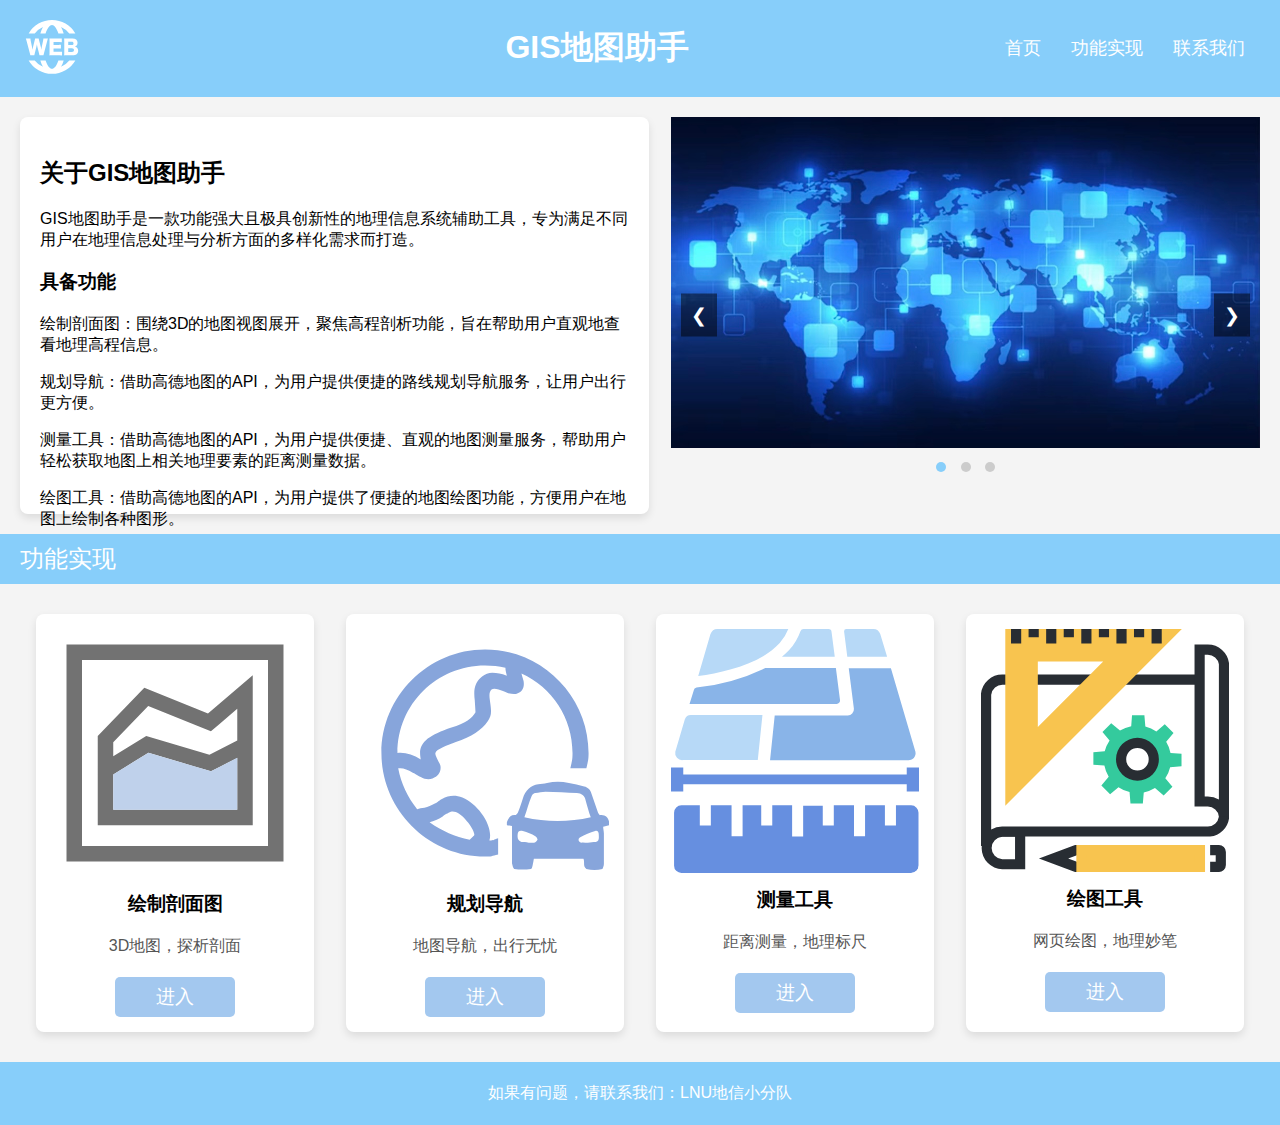
<file: index.html>
<!DOCTYPE html>
<html lang="zh">

<head>
    <meta charset="UTF-8">
    <meta name="viewport"="width=device-width, initial-scale=1.0">
    <title>GIS地图助手</title>
    <style>
        body {
            font-family: Arial, sans-serif;
            background-color: #f4f4f4;
            margin: 0;
            padding: 0;
        }

        header {
            background-color: #87CEFA;
            color: white;
            padding: 5px 0;
            display: flex;
            align-items: center;
            justify-content: space-between;
            position: relative;
        }

      .header-icon {
            width: 4em;
            height: auto;
            margin-left: 20px;
            vertical-align: middle;
        }

      .header-title {
            margin-left: 120px;
        }

      .navbar {
            display: flex;
            list-style-type: none;
            margin: 0;
            padding: 0;
            margin-right: 20px;
        }

      .navbar li {
            margin: 0 15px;
        }

      .navbar a {
            color: white;
            text-decoration: none;
            font-size: 1.1em;
        }

      .navbar a:hover {
            text-decoration: underline;
        }

      .intro-carousel-wrapper {
            display: flex;
            justify-content: space-between;
            margin: 20px;
            flex-direction: row;
        }

      .intro-container {
            background-color: #fff;
            border-radius: 8px;
            box-shadow: 0 4px 8px rgba(0, 0, 0, 0.1);
            padding: 20px;
            width: 47.5%;
            height: 357px;
        }

      .carousel-container {
            width: 47.5%;
            overflow: hidden;
            position: relative;
        }

      .carousel-slide {
            display: none;
            width: 100%;
        }

      .carousel-slide.active {
            display: block;
        }

      .carousel-button {
            position: absolute;
            top: 50%;
            transform: translateY(-50%);
            background-color: rgba(0, 0, 0, 0.5);
            color: white;
            border: none;
            padding: 10px;
            cursor: pointer;
            font-size: 1.2em;
        }

      .carousel-button.prev {
            left: 10px;
        }

      .carousel-button.next {
            right: 10px;
        }

      .carousel-dots {
            text-align: center;
            margin-top: 10px;
        }

      .carousel-dots span {
            display: inline-block;
            width: 10px;
            height: 10px;
            border-radius: 50%;
            background-color: #ccc;
            margin: 0 5px;
            cursor: pointer;
        }

      .carousel-dots span.active {
            background-color: #87CEFA;
        }

      .separator {
            display: flex;
            align-items: center;
            width: 100%;
            margin-bottom: 15px;
            position: relative;
        }

      .separator-line {
            width: 100%;
            height: 50px;
            background-color: #87CEFA
        }

      .separator-text {
            color: white;
            font-size: 1.5em;
            margin-left: 20px;
            position: absolute;
            left: 0;
            top: 50%;
            transform: translateY(-50%);
            z-index: 1;
        }

      .product-container {
            display: flex;
            flex-wrap: wrap;
            justify-content: space-around;
            margin: 20px;
        }

      .product-card button.enter-button {
            width: 120px;
            height: 40px;
            background-color: #a3c8ef;
            color: white;
            border: none;
            border-radius: 5px;
            cursor: pointer;
            font-size: 1.2em;
            margin-top: 10px;
        }

      .product-card {
            background-color: white;
            border-radius: 8px;
            box-shadow: 0 4px 8px rgba(0, 0, 0, 0.1);
            width: 20%;
            margin: 10px;
            text-align: center;
            padding: 15px;
        }

      .product-card img {
            width: 100%;
            height: auto;
            border-radius: 8px;
        }

      .product-card h3 {
            font-size: 1.2em;
            margin-top: 10px;
        }

      .product-card p {
            color: #555;
            margin: 10px 0;
        }

      .product-card:hover {
            box-shadow: 0 8px 16px rgba(0, 0, 0, 0.2);
            transform: translateY(-5px);
            transition: all 0.3s ease;
        }

      .product-card.enter-button:hover {
            background-color: #4b94cb;
            transition: background-color 0.3s ease;
        }

        footer {
            text-align: center;
            padding: 5px;
            background-color: #87CEFA;
            color: white;
        }

    </style>
</head>

<body>

    <header>
        <img src="前端监控灰色.svg" alt="地图图标" class="header-icon" />
        <h1 class="header-title">GIS地图助手</h1>
        <ul class="navbar">
            <li><a href="#">首页</a></li>
            <li><a href="#" onclick="scrollToFunction()">功能实现</a></li>
            <li><a href="#" onclick="scrollToContact()">联系我们</a></li>
        </ul>
    </header>

    <div class="intro-carousel-wrapper">
        <div class="intro-container">
            <h2>关于GIS地图助手</h2>
            <p>GIS地图助手是一款功能强大且极具创新性的地理信息系统辅助工具，专为满足不同用户在地理信息处理与分析方面的多样化需求而打造。</p>
            <h3>具备功能</h3>
            <p>绘制剖面图：围绕3D的地图视图展开，聚焦高程剖析功能，旨在帮助用户直观地查看地理高程信息。</p>
            <p>规划导航：借助高德地图的API，为用户提供便捷的路线规划导航服务，让用户出行更方便。</p>
            <p>测量工具：借助高德地图的API，为用户提供便捷、直观的地图测量服务，帮助用户轻松获取地图上相关地理要素的距离测量数据。</p>
            <p>绘图工具：借助高德地图的API，为用户提供了便捷的地图绘图功能，方便用户在地图上绘制各种图形。</p>
        </div>

        <div class="carousel-container" id="carouselContainer">
            <img class="carousel-slide active" src="images/1.jpg" alt="示例图片1">
            <img class="carousel-slide" src="images/2.jpg" alt="示例图片2">
            <img class="carousel-slide" src="images/3.jpg" alt="示例图片3">
            <button class="carousel-button prev">&#10094;</button>
            <button class="carousel-button next">&#10095;</button>
            <div class="carousel-dots">
                <span class="active"></span>
                <span></span>
                <span></span>
            </div>
        </div>
    </div>

    <div class="separator">
        <span class="separator-text">功能实现</span>
        <div class="separator-line"></div>
    </div>

    <div class="product-container">
        <div class="product-card">
            <img src="images/剖面图2.svg" alt="绘制剖面图">
            <h3>绘制剖面图</h3>
            <p>3D地图，探析剖面</p>
            <button onclick="window.location.href='绘制剖面图.html'" class="enter-button">进入</button>
        </div>

        <div class="product-card">
            <img src="images/车辆导航.svg" alt="产品1">
            <h3>规划导航</h3>
            <p>地图导航，出行无忧</p>
            <button onclick="window.location.href='规划导航.html'" class="enter-button">进入</button>
        </div>

        <div class="product-card">
            <img src="images/距离测量.svg" alt="产品2">
            <h3>测量工具</h3>
            <p>距离测量，地理标尺</p>
            <button onclick="window.location.href='测量工具.html'" class="enter-button">进入</button>
        </div>

        <div class="product-card">
            <img src="images/测量工具.svg" alt="产品3">
            <h3>绘图工具</h3>
            <p>网页绘图，地理妙笔</p>
            <button onclick="window.location.href='绘画工具.html'" class="enter-button">进入</button>
        </div>
    </div>

    <footer>
        <p>如果有问题，请联系我们：LNU地信小分队</p>
    </footer>

    <script>
        const carouselSlides = document.querySelectorAll('.carousel-slide');
        const carouselDots = document.querySelectorAll('.carousel-dots span');
        const prevButton = document.querySelector('.carousel-button.prev');
        const nextButton = document.querySelector('.carousel-button.next');
        const carouselContainer = document.getElementById('carouselContainer');

        let currentIndex = 0;
        let autoPlayInterval;

        function showSlide(index) {
            carouselSlides.forEach((slide, i) => {
                slide.classList.toggle('active', i === index);
            });
            carouselDots.forEach((dot, i) => {
                dot.classList.toggle('active', i === index);
            });
        }

        function nextSlide() {
            currentIndex = (currentIndex + 1) % carouselSlides.length;
            showSlide(currentIndex);
        }

        function prevSlide() {
            currentIndex = (currentIndex - 1 + carouselSlides.length) % carouselSlides.length;
            showSlide(currentIndex);
        }

        prevButton.addEventListener('click', prevSlide);
        nextButton.addEventListener('click', nextSlide);

        carouselDots.forEach((dot, index) => {
            dot.addEventListener('click', () => {
                currentIndex = index;
                showSlide(currentIndex);
            });
        });

        function startAutoPlay() {
            autoPlayInterval = setInterval(nextSlide, 5000);
        }

        function stopAutoPlay() {
            clearInterval(autoPlayInterval);
        }

        // 初始化时开始自动播放
        startAutoPlay();

        // 当用户手动点击按钮或指示点时暂停自动播放，一段时间后恢复
        carouselContainer.addEventListener('mouseover', stopAutoPlay);
        carouselContainer.addEventListener('mouseout', () => setTimeout(startAutoPlay, 5000));

        function scrollToFunction() {
            const functionSeparator = document.querySelector('.separator');
            if (functionSeparator) {
                functionSeparator.scrollIntoView({ behavior: 'smooth' });
            }
        }

        function scrollToContact() {
            const contactFooter = document.querySelector('footer');
            if (contactFooter) {
                contactFooter.scrollIntoView({ behavior: 'smooth' });
            }
        }
    </script>

</body>

</html>
</file>
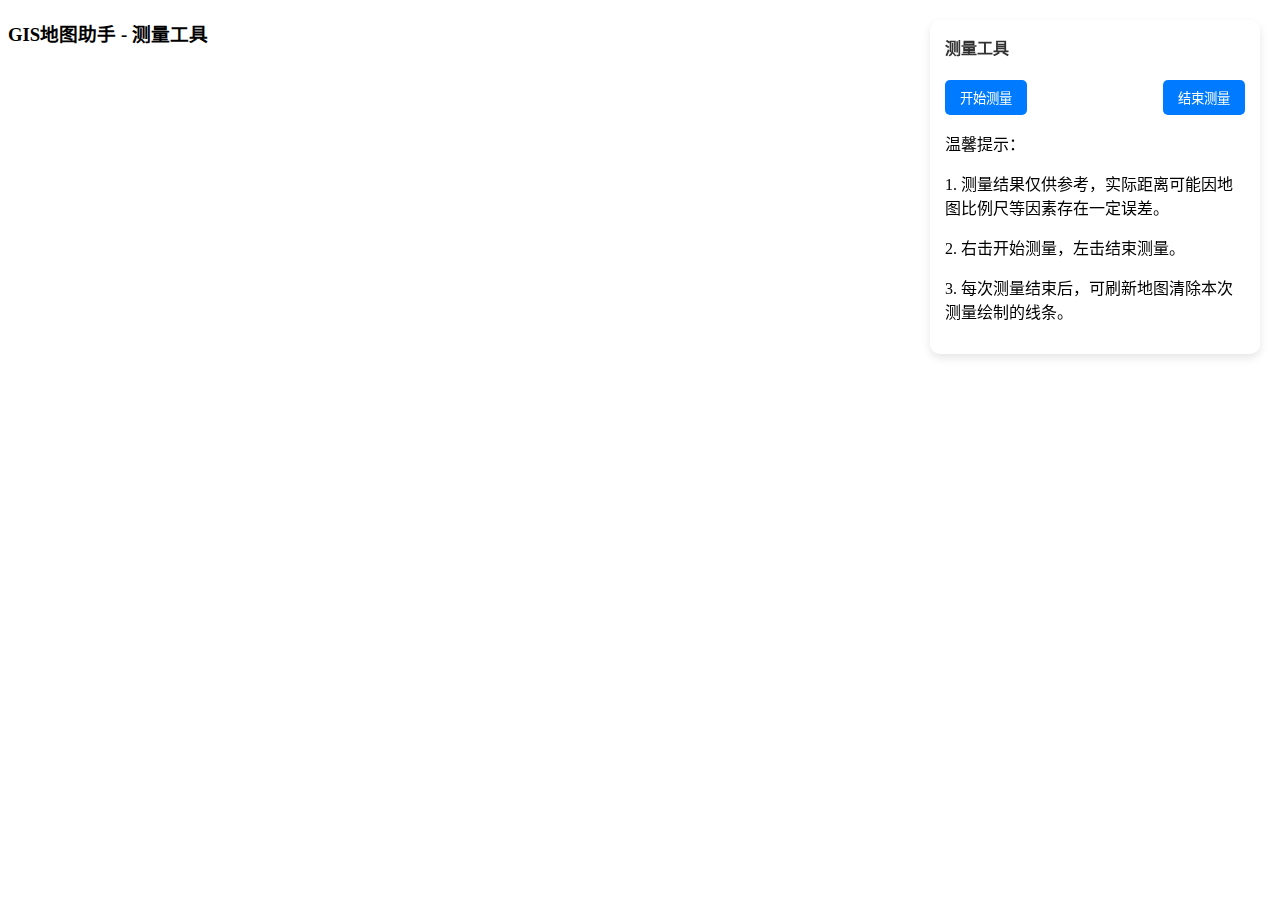
<file: 测量工具.html>
<!DOCTYPE html>
<html lang="zh-CN">

<head>
    <meta charset="UTF-8">
    <meta http-equiv="X-UA-Compatible" content="IE=edge">
    <meta name="viewport" content="width=device-width, initial-scale=1.0">
    <title>GIS地图助手 - 测量工具</title>
    <link rel="stylesheet" href="./css/celiang.css" />
    <!-- 引入自定义的样式文件，用于定义页面的整体样式 -->
    <!-- 设置高德地图 JS API 安全密钥 -->
    <script type="text/javascript">
        window._AMapSecurityConfig = {
            securityJsCode: '22df78af295a16c740e9bc459e3c7119'
        };
    </script>
    <!-- 引入高德地图 JS API 2.0 脚本以及各类插件 -->
    <script type="text/javascript" src="https://webapi.amap.com/maps?v=2.0&key=96a371a1a4fbbff0c0467680af0ababe&plugin=AMap.MouseTool,AMap.Driving,AMap.Transfer,AMap.Walking"></script>
    <script src="https://webapi.amap.com/loca?v=2.0.0&key=96a371a1a4fbbff0c0467680af0ababe"></script>
    <script src="http://webapi.amap.com/ui/1.1/main.js?v=1.1.1"></script>
</head>

<body>
    <!-- 地图容器，添加类名用于样式设置，使其占满整个页面 -->
    <div id="container" class="map-container"></div>
    <h3 id="title">GIS地图助手 - 测量工具</h3>
    <!-- 测量功能窗口，添加类名用于样式设置，使其呈现为卡片样式 -->
    <div id="measure_window" class="measure-card">
        <h4>测量工具</h4>
        <div class="button-group">
            <button id="measure_button_start">开始测量</button>
            <button id="measure_button_stop">结束测量</button>
        </div>
        <!-- 添加提醒文本内容的div -->
        <div class="reminder-text">
            <p>温馨提示：</p>
            <p>1. 测量结果仅供参考，实际距离可能因地图比例尺等因素存在一定误差。</p>
            <p>2. 右击开始测量，左击结束测量。</p>
            <p>3. 每次测量结束后，可刷新地图清除本次测量绘制的线条。</p>
        </div>
    </div>

    <script>
        // 创建地图实例
        const map = new AMap.Map('container', {
            zoom: 10,
            center: [116.397428, 39.90923], // 默认中心点: 北京天安门
        });
        // 测量工具
        let measureActive = false;
        let measureOverlay = null; // 用于存储测量工具创建的覆盖物
        document.getElementById('measure_button_start').onclick = function () {
            if (!measureActive) {
                measureActive = true;
                const mouseTool = new AMap.MouseTool(map);
                mouseTool.rule({
                    rulerOptions: {
                        renderOptions: {
                            strokeColor: '#FF33FF',
                            strokeWeight: 2
                        },
                        unit: 'metric'
                    }
                });
                alert('测量工具已开启');
            } else {
                alert('测量工具已在运行');
            }
        };
        document.getElementById('measure_button_stop').onclick = function () {
            if (measureActive) {
                const mouseTool = new AMap.MouseTool(map);
                mouseTool.close();
                if (measureOverlay) {
                    map.remove([measureOverlay]); // 清除地图上的测量覆盖物
                }
                measureActive = false;
                alert('测量工具已结束');
            } else {
                alert('测量工具未运行');
            }
        };

        // 监听测量结束事件，获取并存储测量结果
        map.on('draw', function (e) {
            measureOverlay = e.obj; // 存储测量工具创建的覆盖物
        });
    </script>

</body>

</html>
</file>
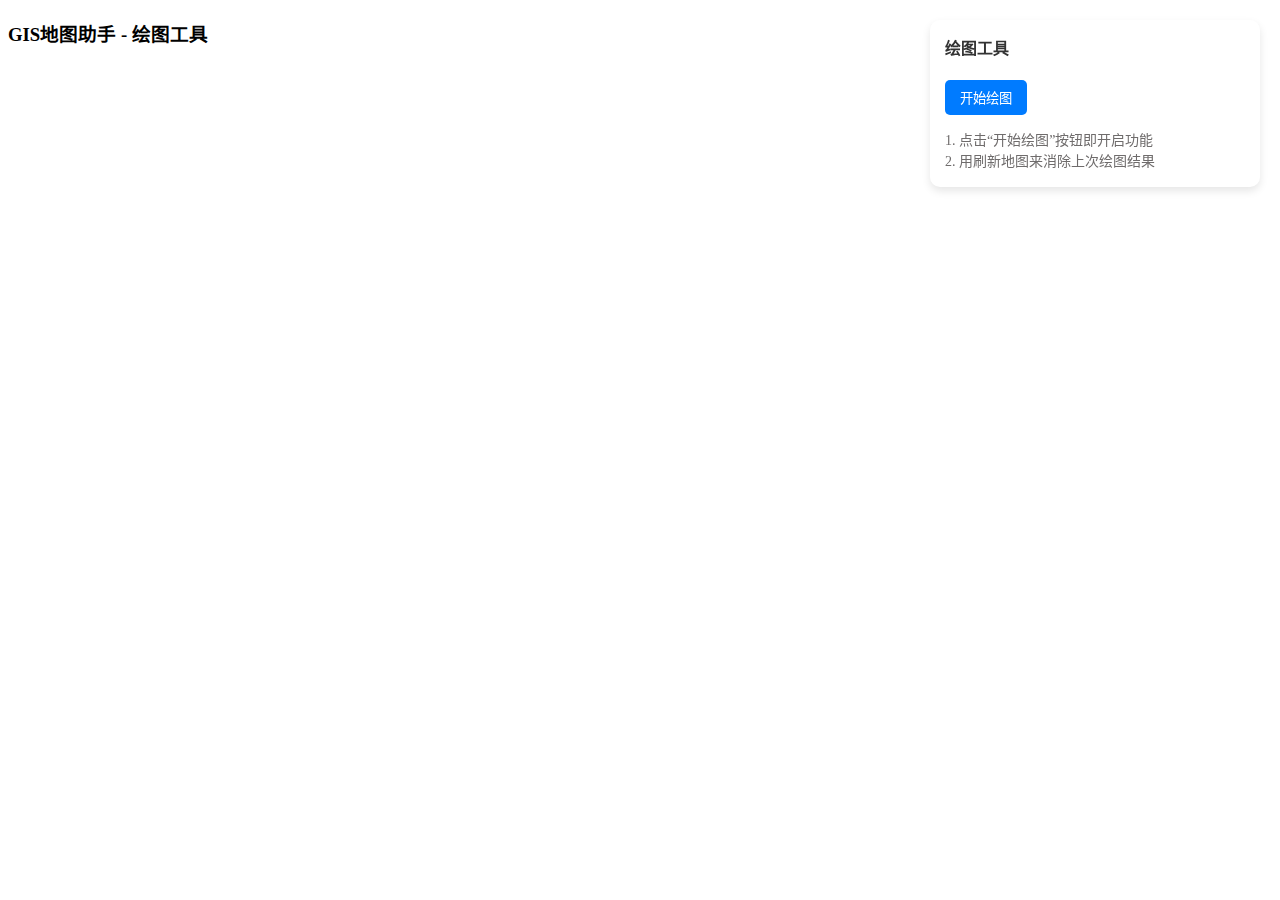
<file: 绘画工具.html>
<!DOCTYPE html>
<html lang="zh-CN">

<head>
    <meta charset="UTF-8">
    <meta http-equiv="X-UA-Compatible" content="IE=edge">
    <meta name="viewport" content="width=device-width, initial-scale=1.0">
    <title>GIS地图助手 - 绘图工具</title>
    <!-- 引入自定义的样式文件 -->
    <link rel="stylesheet" href="css/huitu.css">
    <!-- 设置高德地图 JS API 安全密钥 -->
    <script type="text/javascript">
        window._AMapSecurityConfig = {
            securityJsCode: '22df78af295a16c740e9bc459e3c7119'
        };
    </script>
    <!-- 引入高德地图 JS API 2.0 脚本以及各类插件 -->
    <script type="text/javascript" src="https://webapi.amap.com/maps?v=2.0&key=96a371a1a4fbbff0c0467680af0ababe&plugin=AMap.MouseTool,AMap.Driving,AMap.Transfer,AMap.Walking"></script>
    <script src="https://webapi.amap.com/loca?v=2.0.0&key=96a371a1a4fbbff0c0467680af0ababe"></script>
    <script src="http://webapi.amap.com/ui/1.1/main.js?v=1.1.1"></script>
</head>

<body>
    <!-- 地图容器，添加类名用于样式设置，使其占满整个页面 -->
    <div id="container" class="map-container"></div>
    <h3 id="title">GIS地图助手 - 绘图工具</h3>
    <!-- 绘图功能窗口，添加类名用于样式设置，使其呈现为卡片样式 -->
    <div id="draw_window" class="draw-card">
        <h4>绘图工具</h4>
        <div class="button-group">
            <button id="draw_button_start">开始绘图</button>
            <!-- 移除结束绘图按钮 -->
            <!-- <button id="draw_button_stop">结束绘图</button> -->
        </div>
        <!-- 添加提醒文本区域 -->
        <div class="reminder-text">
            <p>1. 点击“开始绘图”按钮即开启功能</p>
            <p>2. 用刷新地图来消除上次绘图结果</p>
        </div>
    </div>

    <script>
        // 创建地图实例
        const map = new AMap.Map('container', {
            zoom: 10,
            center: [116.397428, 39.90923], // 默认中心点: 北京天安门
        });

        // 绘图工具
        const mouseTool = new AMap.MouseTool(map);
        let drawActive = false;
        let drawnOverlay = null;

        document.getElementById('draw_button_start').onclick = function () {
            if (!drawActive) {
                drawActive = true;
                mouseTool.polygon();
                alert('绘图功能已开启');
            } else {
                alert('绘图功能已在运行');
            }
        };

        // 移除了结束绘图的按钮和相关功能
    </script>
</body>

</html>
</file>
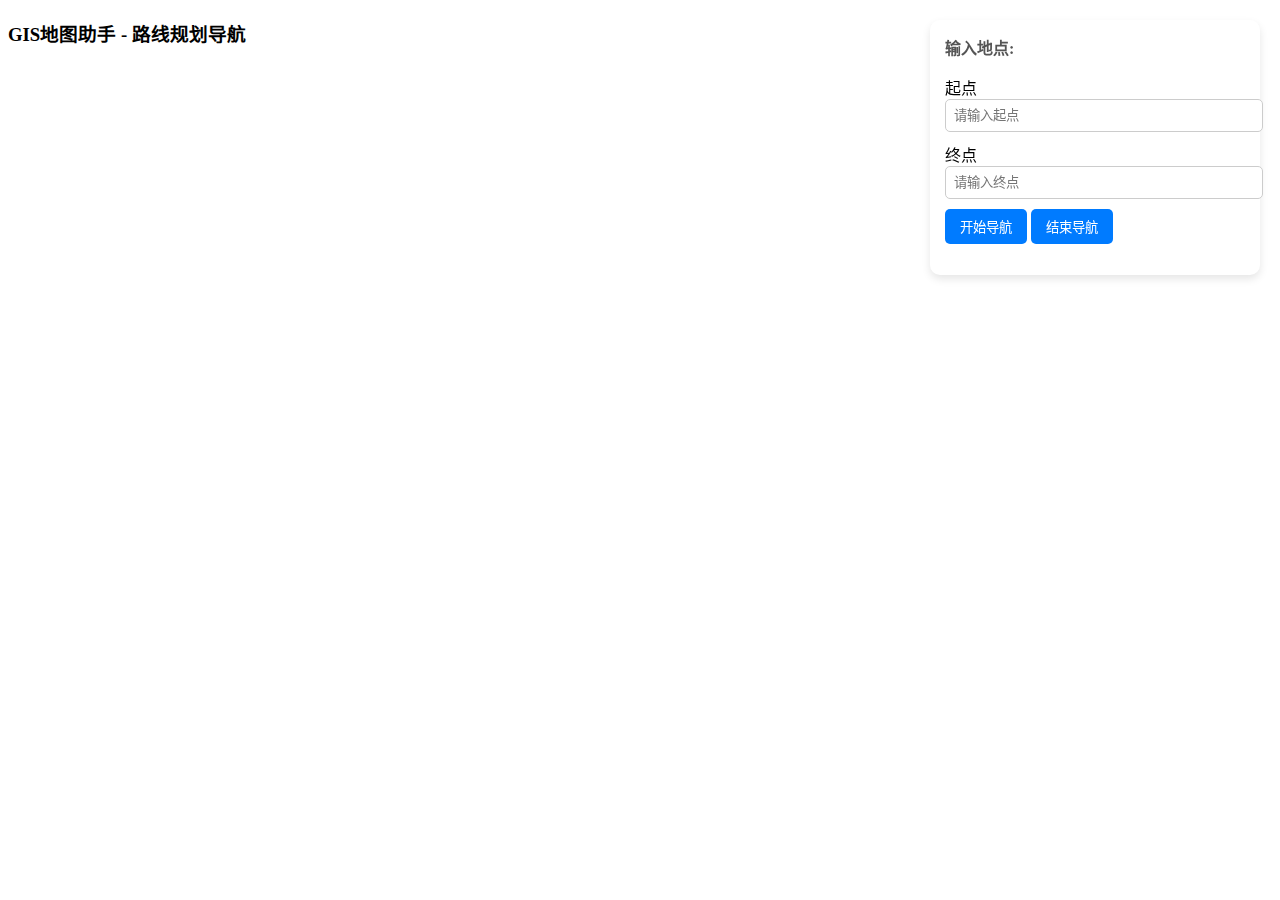
<file: 规划导航.html>
<!DOCTYPE html>
<html lang="zh-CN">

<head>
    <meta charset="UTF-8">
    <meta http-equiv="X-UA-Compatible" content="IE=edge">
    <meta name="viewport" content="width=device-width, initial-scale=1.0">
    <title>GIS地图助手 - 路线规划导航</title>
    <!-- 引入外部CSS文件来定义样式 -->
    <link rel="stylesheet" href="css/daohang.css">
    <!-- 设置高德地图 JS API 安全密钥 -->
    <script type="text/javascript">
        window._AMapSecurityConfig = {
            securityJsCode: '22df78af295a16c740e9bc459e3c7119'
        };
    </script>
    <!-- 引入高德地图 JS API 2.0 脚本以及各类插件 -->
    <script type="text/javascript" src="https://webapi.amap.com/maps?v=2.0&key=96a371a1a4fbbff0c0467680af0ababe&plugin=AMap.MouseTool,AMap.Driving,AMap.Transfer,AMap.Walking"></script>
    <script src="https://webapi.amap.com/loca?v=2.0.0&key=96a371a1a4fbbff0c0467680af0ababe"></script>
    <script src="http://webapi.amap.com/ui/1.1/main.js?v=1.1.1"></script>
</head>

<body>
    <!-- 地图容器，添加类名用于样式设置 -->
    <div id="container" class="map-container"></div>
    <h3 id="title">GIS地图助手 - 路线规划导航</h3>
    <!-- 导航功能窗口，添加类名用于样式设置 -->
    <div id="navigation_window" class="navigation-card">
        <div class="function-name">输入地点:</div>
        <ul class="input-list">
            <li>
                <div class="nav-text">起点</div>
                <input type="text" id="startName" placeholder="请输入起点">
            </li>
            <li>
                <div class="nav-text">终点</div>
                <input type="text" id="endName" placeholder="请输入终点">
            </li>
            <li>
                <button id="navigation_button_start">开始导航</button>
                <button id="navigation_button_stop">结束导航</button>
            </li>
        </ul>
    </div>

    <script>
        // 创建地图实例
        const map = new AMap.Map('container', {
            zoom: 10,
            center: [116.397428, 39.90923], // 默认中心点: 北京天安门
        });
        // 路线导航功能
        const driving = new AMap.Driving({
            map: map
        });
        let drivingResult;
        document.getElementById('navigation_button_start').onclick = function () {
            const startName = document.getElementById('startName').value;
            const endName = document.getElementById('endName').value;
            if (startName && endName) {
                AMap.plugin('AMap.Geocoder', function () {
                    const geocoder = new AMap.Geocoder();
                    // 获取起点和终点的坐标
                    geocoder.getLocation(startName, function (status, result) {
                        if (status === 'complete' && result.geocodes.length) {
                            const startLngLat = result.geocodes[0].location;
                            geocoder.getLocation(endName, function (status, result) {
                                if (status === 'complete' && result.geocodes.length) {
                                    const endLngLat = result.geocodes[0].location;
                                    // 搜索导航路线
                                    driving.search(startLngLat, endLngLat, function (status, result) {
                                        if (status === 'complete') {
                                            drivingResult = result;
                                            const distance = result.routes[0].distance;
                                            alert(`导航已开始，预计距离：${(distance / 1000).toFixed(2)}公里`);
                                        }
                                    });
                                } else {
                                    alert('终点地址解析失败');
                                }
                            });
                        } else {
                            alert('起点地址解析失败');
                        }
                    });
                });
            } else {
                alert('请输入起点和终点地址');
            }
        };

        document.getElementById('navigation_button_stop').onclick = function () {
            if (drivingResult) {
                driving.clear();
                alert('导航已结束');
            } else {
                alert('没有正在进行的导航');
            }
        };
    </script>
</body>

</html>
</file>
<file: css/celiang.css>
/* 让地图容器占满整个页面 */
.map-container {
    width: 100vw;
    height: 100vh;
    position: fixed;
    top: 0;
    left: 0;
}

/* 测量功能窗口卡片整体样式 */
.measure-card {
    background-color: white;
    border-radius: 10px;
    box-shadow: 0 4px 8px rgba(0, 0, 0, 0.1);
    padding: 15px;
    position: absolute;
    top: 20px;
    right: 20px;
    width: 300px;
    z-index: 1;
}

/* 测量功能窗口标题样式 */
.measure-card h4 {
    margin-top: 0;
    color: #333;
}

/* 按钮组样式，用于包裹开始和结束测量按钮 */
.button-group {
    display: flex;
    justify-content: space-between;
    margin-top: 15px;
}

/* 测量功能窗口内按钮通用样式 */
.measure-card button {
    padding: 8px 15px;
    border: none;
    border-radius: 5px;
    background-color: #007bff;
    color: white;
    cursor: pointer;
}

/* 按钮悬停效果 */
.measure-card button:hover {
    background-color: #0056b3;
}
/* 测量功能窗口内提醒文本区域整体样式 */
.measure-card.reminder-text {
    margin-top: 15px;
}

/* 提醒文本的段落样式 */
.measure-card.reminder-text p {
    margin: 0;
    font-size: 14px;
    color: #666;
    line-height: 1.5;
}
</file>
<file: css/huitu.css>
/* 让地图容器占满整个页面 */
.map-container {
    width: 100vw;
    height: 100vh;
    position: fixed;
    top: 0;
    left: 0;
}

/* 绘图功能窗口卡片整体样式 */
.draw-card {
    background-color: white;
    border-radius: 10px;
    box-shadow: 0 4px 8px rgba(0, 0, 0, 0.1);
    padding: 15px;
    position: absolute;
    top: 20px;
    right: 20px;
    width: 300px;
    z-index: 1;
}

/* 绘图功能窗口标题样式 */
.draw-card h4 {
    margin-top: 0;
    color: #333;
}

/* 按钮组样式，用于包裹开始和结束绘图按钮 */
.button-group {
    display: flex;
    justify-content: space-between;
    margin-top: 15px;
}

/* 绘图功能窗口内按钮通用样式 */
.draw-card button {
    padding: 8px 15px;
    border: none;
    border-radius: 5px;
    background-color: #007bff;
    color: white;
    cursor: pointer;
}

/* 按钮悬停效果 */
.draw-card button:hover {
    background-color: #0056b3;
}

/* 提醒文本区域整体样式 */
.draw-card .reminder-text {
    margin-top: 15px;
}

/* 提醒文本的段落样式 */
.draw-card .reminder-text p {
    margin: 0;
    font-size: 14px;
    color: #6f6c6c;
    line-height: 1.5;
}
</file>
<file: css/daohang.css>
/* 让地图容器占满整个页面 */
.map-container {
    width: 100vw;
    height: 100vh;
    position: fixed;
    top: 0;
    left: 0;
}

/* 导航卡片整体样式 */
.navigation-card {
    background-color: white;
    border-radius: 10px;
    box-shadow: 0 4px 8px rgba(0, 0, 0, 0.1);
    padding: 15px;
    position: absolute;
    top: 20px;
    right: 20px;
    width: 300px;
    z-index: 1;
}

/* 标题样式 */
.navigation-card h4 {
    margin-top: 0;
    color: #333;
}

/* 功能名称文本样式 */
.function-name {
    margin-bottom: 10px;
    font-weight: bold;
    color: #555;
}

/* 单选按钮组样式 */
.radio-group {
    display: flex;
    align-items: center;
    margin-bottom: 10px;
}

/* 单选按钮样式 */
.radio-group input[type="radio"] {
    margin-right: 5px;
}

/* 输入框列表样式 */
.input-list {
    list-style-type: none;
    padding: 0;
}

.input-list li {
    margin-bottom: 10px;
}

/* 输入框样式 */
.input-list input[type="text"] {
    width: 100%;
    padding: 8px;
    border: 1px solid #ccc;
    border-radius: 5px;
}

/* 按钮样式 */
.input-list button {
    padding: 8px 15px;
    border: none;
    border-radius: 5px;
    background-color: #007bff;
    color: white;
    cursor: pointer;
}

.input-list button:hover {
    background-color: #0056b3;
}
</file>
